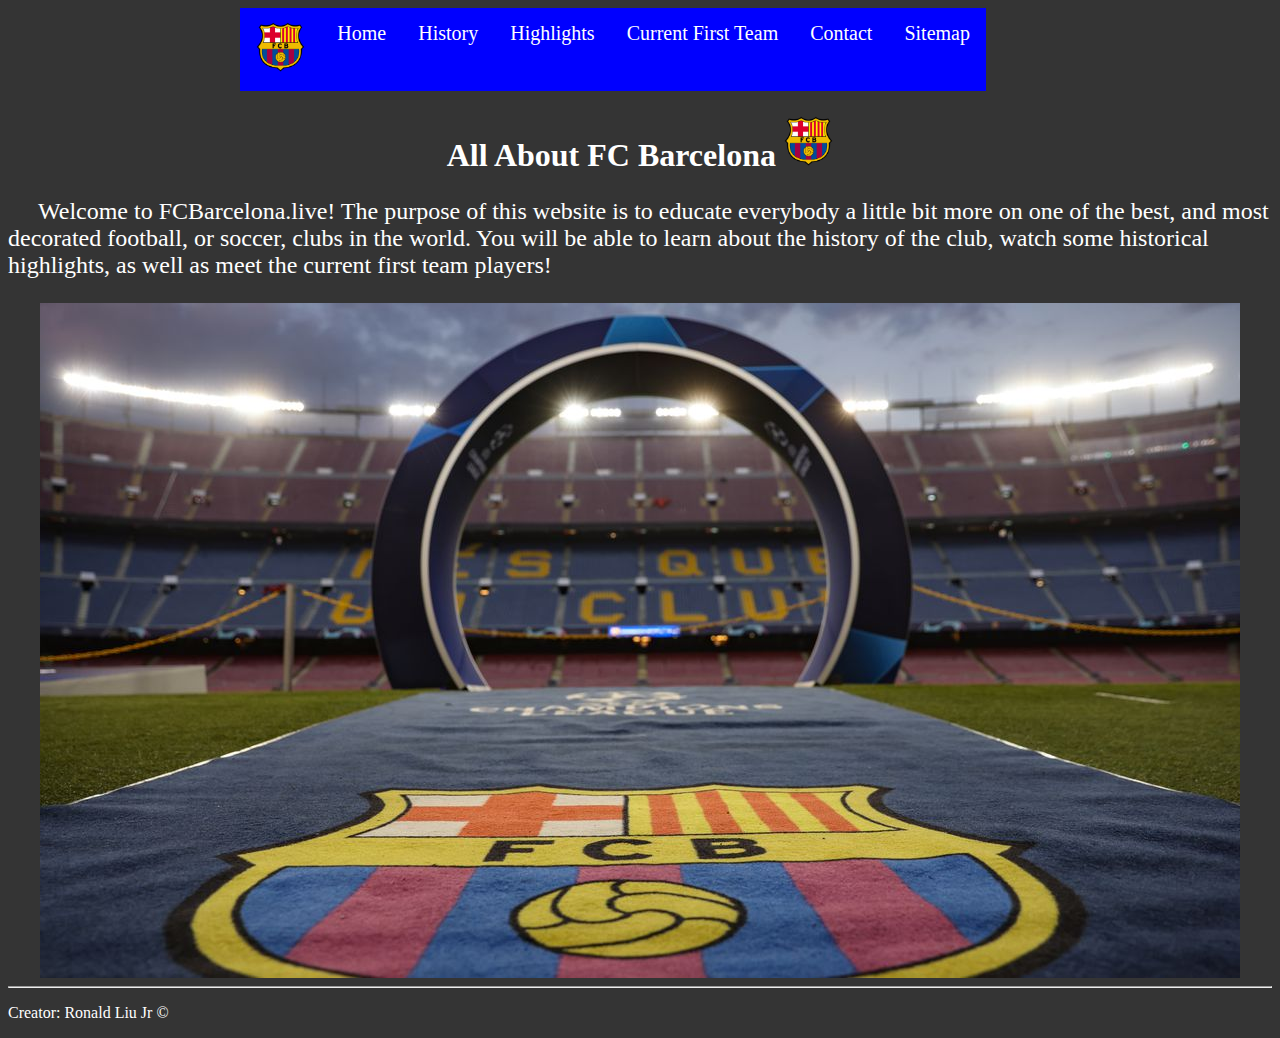
<file: index.html>
<!DOCTYPE html>
<html lang="en">
  <head>
    <meta charset="UTF-8" />
    <meta http-equiv="X-UA-Compatible" content="IE=edge" />
    <meta name="viewport" content="width=device-width, initial-scale=1.0" />
    <link rel="stylesheet" href="styles/nav.css" />
    <link rel="stylesheet" href="styles/index.css" />
    <link rel="icon" href="images/fcbcrest.png" type="image/x-icon" />
    <title>Home</title>
  </head>
  <!-- Google tag (gtag.js) -->
  <script
    async
    src="https://www.googletagmanager.com/gtag/js?id=G-43RGT30BJY"
  ></script>
  <script>
    window.dataLayer = window.dataLayer || [];
    function gtag() {
      dataLayer.push(arguments);
    }
    gtag("js", new Date());

    gtag("config", "G-43RGT30BJY");
  </script>
  <body>
    <div class="nav">
      <ul>
        <li>
          <a href="#"
            ><img
              src="images/fcbcrest.png"
              alt="fcbcrest"
              title="FCB Crest"
              id="crest"
          /></a>
        </li>
        <li><a href="index.html">Home</a></li>
        <li><a href="history.html">History</a></li>
        <li><a href="highlights.html">Highlights</a></li>
        <li><a href="first_team.html">Current First Team</a></li>
        <li><a href="contact.html">Contact</a></li>
        <li><a href="sitemap.html">Sitemap</a></li>
      </ul>
    </div>
    <h1>
      All About FC Barcelona
      <img
        src="images/fcbcrest.png"
        alt="FCB Crest"
        title="FC Barcelona Crest"
        id="crest"
      />
    </h1>
    <p>
      Welcome to FCBarcelona.live! The purpose of this website is to educate
      everybody a little bit more on one of the best, and most decorated
      football, or soccer, clubs in the world. You will be able to learn about
      the history of the club, watch some historical highlights, as well as meet
      the current first team players!
    </p>
    <img src="images/fcb.jpg" alt="FCB" title="FCB" id="fcb" />
    <hr />
    <footer>
      <p id="footer">Creator: Ronald Liu Jr &copy;</p>
    </footer>
  </body>
</html>
</file>
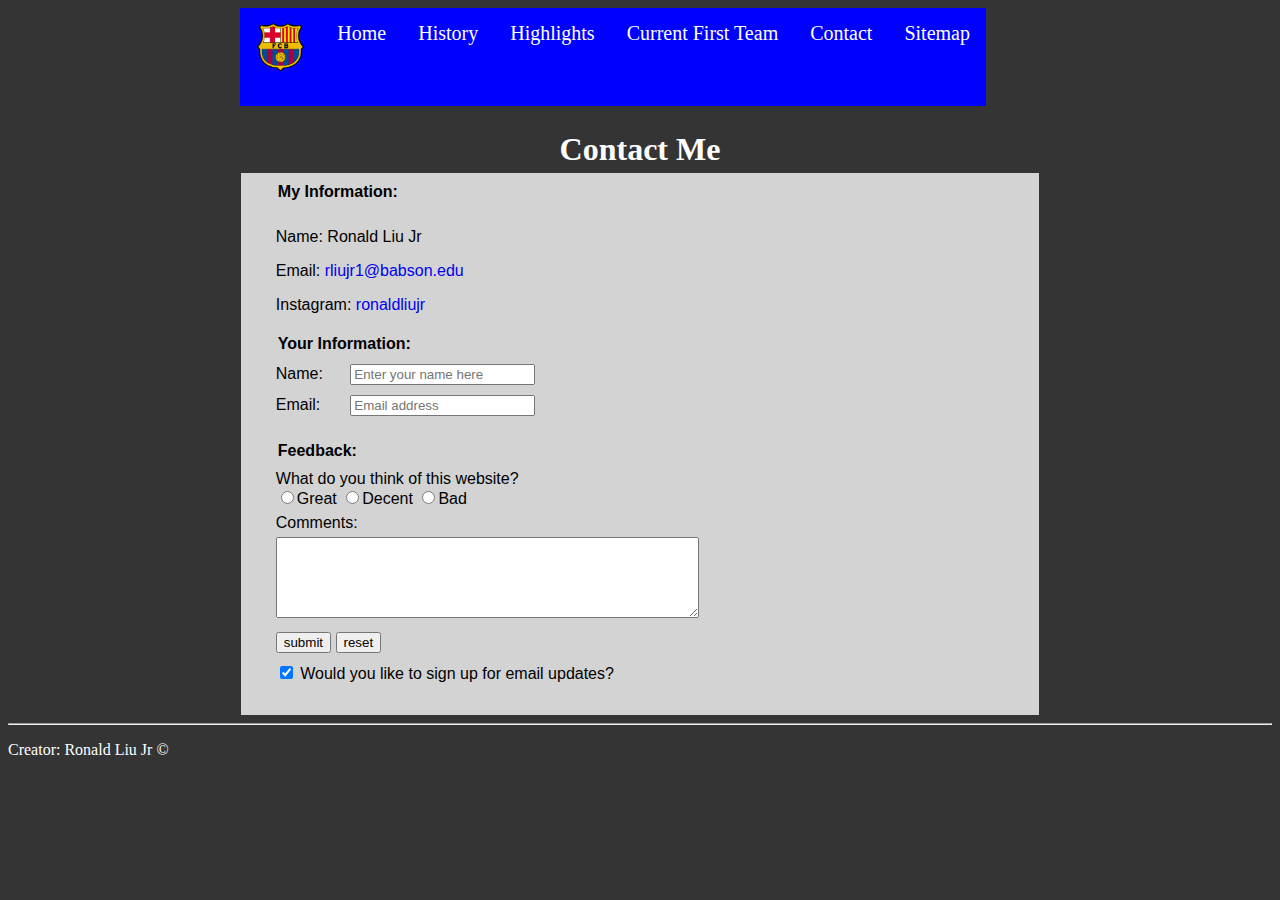
<file: contact.html>
<!DOCTYPE html>
<html lang="en">
  <head>
    <meta charset="UTF-8" />
    <meta http-equiv="X-UA-Compatible" content="IE=edge" />
    <meta name="viewport" content="width=device-width, initial-scale=1.0" />
    <link rel="stylesheet" href="styles/nav.css" />
    <link rel="stylesheet" href="styles/contact.css" />
    <link rel="icon" href="images/fcbcrest.png" type="image/x-icon" />
    <title>Contact</title>
  </head>
  <!-- Google tag (gtag.js) -->
  <script
    async
    src="https://www.googletagmanager.com/gtag/js?id=G-43RGT30BJY"
  ></script>
  <script>
    window.dataLayer = window.dataLayer || [];
    function gtag() {
      dataLayer.push(arguments);
    }
    gtag("js", new Date());

    gtag("config", "G-43RGT30BJY");
  </script>
  <body>
    <div class="nav">
      <ul>
        <li>
          <a href="#"
            ><img
              src="images/fcbcrest.png"
              alt="fcbcrest"
              title="FCB Crest"
              id="crest"
          /></a>
        </li>
        <li><a href="index.html">Home</a></li>
        <li><a href="history.html">History</a></li>
        <li><a href="highlights.html">Highlights</a></li>
        <li><a href="first_team.html">Current First Team</a></li>
        <li><a href="contact.html">Contact</a></li>
        <li><a href="sitemap.html">Sitemap</a></li>
      </ul>
    </div>
    <h1>Contact Me</h1>
    <form method="post" action="https://oim-apis.herokuapp.com/form2">
      <fieldset>
        <legend>My Information:</legend>
        <div>
          <p>Name: Ronald Liu Jr</p>
          <p>
            Email: <a href="mailto:rliujr1@babson.edu">rliujr1@babson.edu</a>
          </p>
          <p>
            Instagram:
            <a href="https://www.instagram.com/ronaldliujr/">ronaldliujr</a>
          </p>
        </div>
      </fieldset>
      <fieldset>
        <legend>Your Information:</legend>
        <div>
          <div>
            <label for="name">Name:</label>
            <input
              type="text"
              id="name"
              name="name"
              maxlength="100"
              placeholder="Enter your name here"
            />
          </div>
          <div>
            <label for="email">Email:</label>
            <input
              type="email"
              id="email"
              name="email"
              maxlength="100"
              placeholder="Email address"
            />
          </div>
        </div>
      </fieldset>
      <fieldset>
        <legend>Feedback:</legend>
        <div>
          What do you think of this website?
          <br />
          <label><input type="radio" name="review" value="great" />Great</label>
          <label
            ><input type="radio" name="review" value="awesome" />Decent</label
          >
          <label><input type="radio" name="review" value="good" />Bad</label>
        </div>
        <div>
          <label for="comments">Comments:</label>
        </div>
        <div>
          <textarea name="comments" id="comments" cols="50" rows="5"></textarea>
        </div>
        <div>
          <input type="submit" value="submit" />
          <input type="reset" value="reset" />
        </div>
        <div>
          <input
            type="checkbox"
            id="checkbox"
            name="checkbox"
            value="checkbox"
            checked
          />
          <label for="checkbox"
            >Would you like to sign up for email updates?</label
          >
        </div>
      </fieldset>
    </form>
    <hr />
    <footer>
      <p id="footer">Creator: Ronald Liu Jr &copy;</p>
    </footer>
  </body>
</html>
</file>
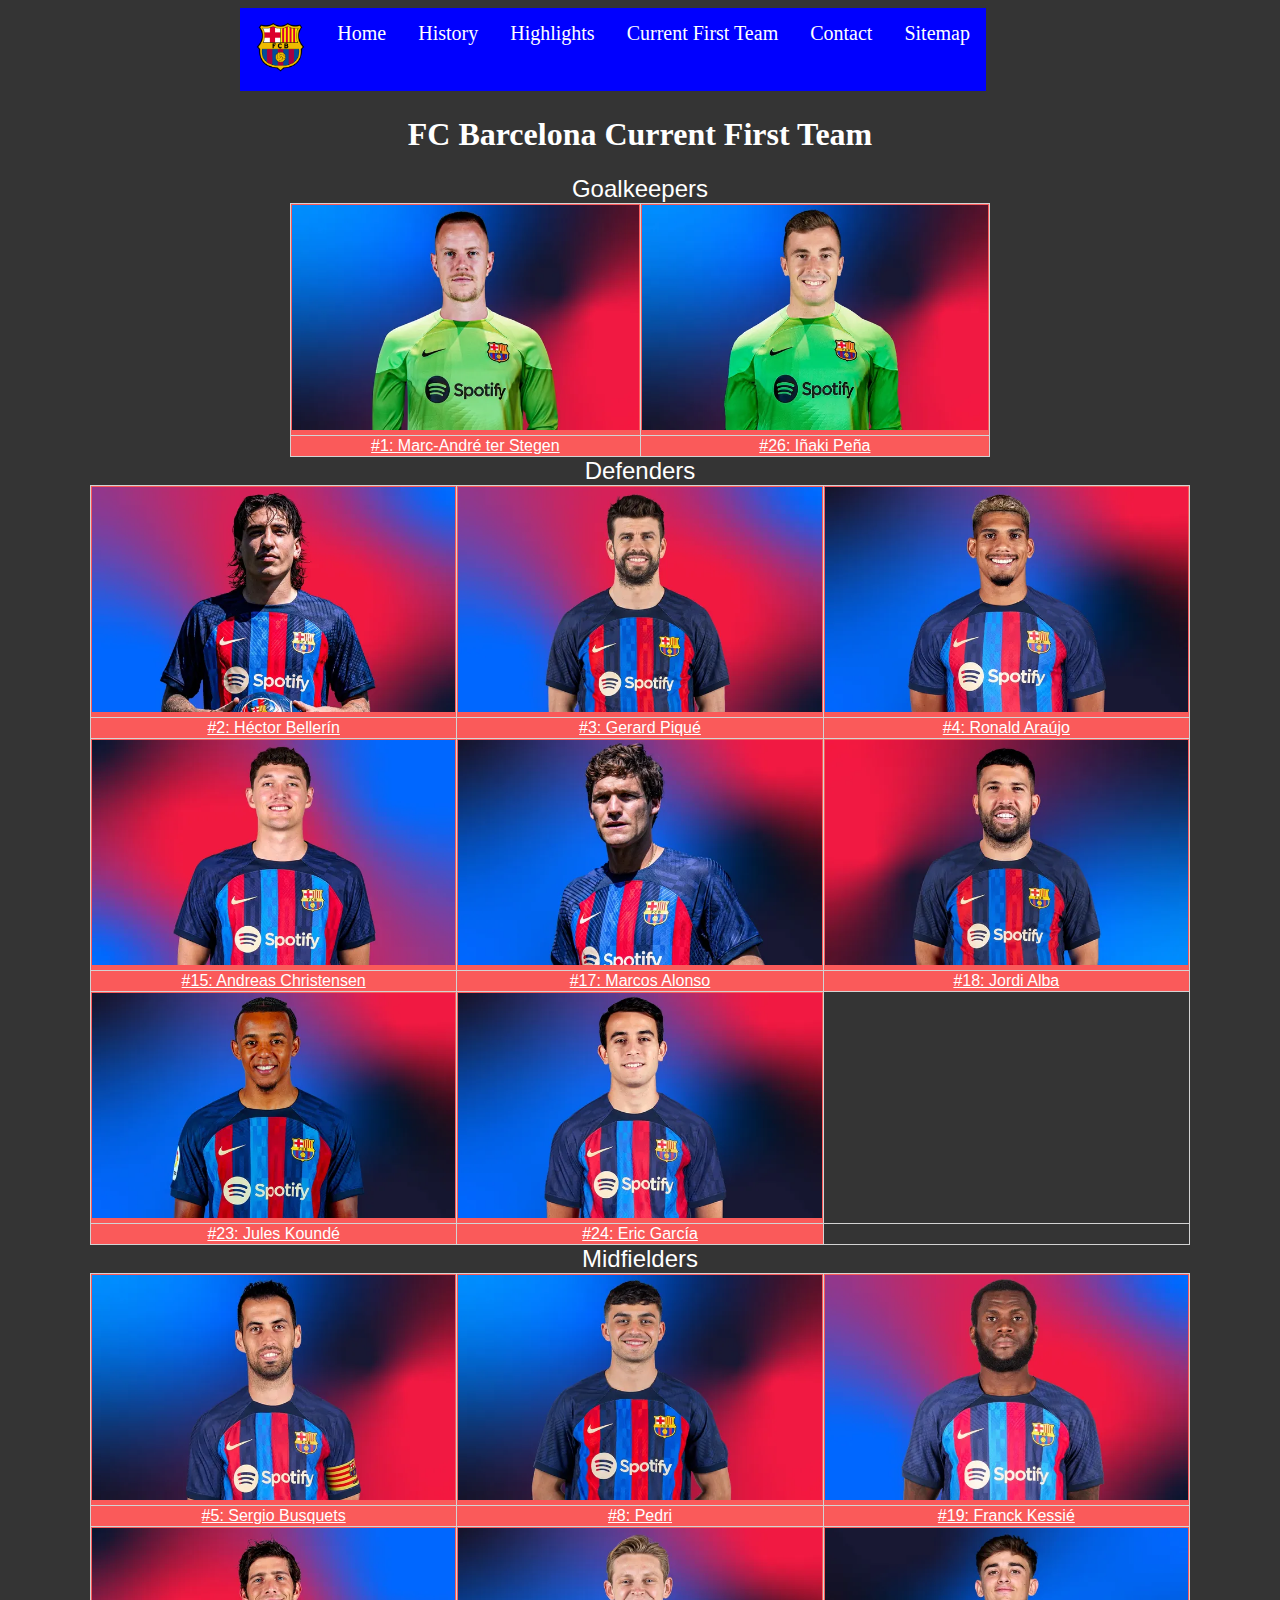
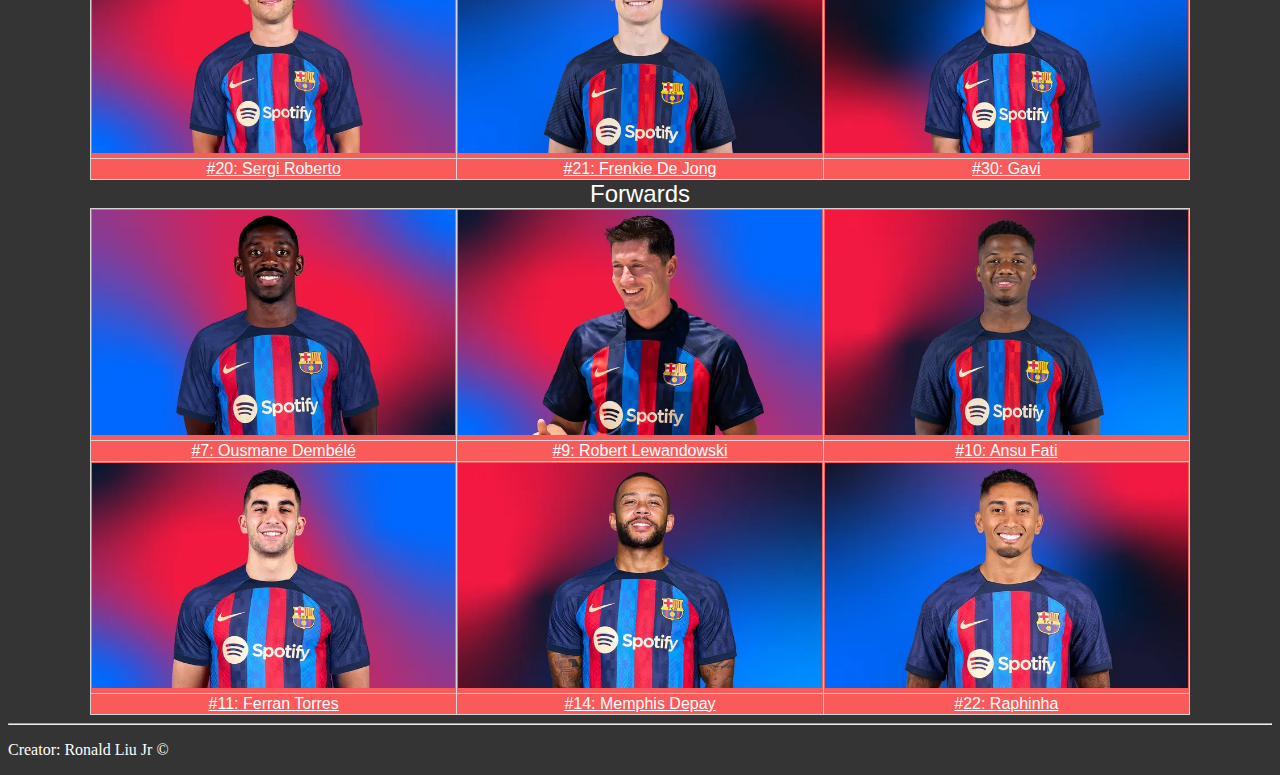
<file: first_team.html>
<!DOCTYPE html>
<html lang="en">
  <head>
    <meta charset="UTF-8" />
    <meta http-equiv="X-UA-Compatible" content="IE=edge" />
    <meta name="viewport" content="width=device-width, initial-scale=1.0" />
    <link rel="stylesheet" href="styles/nav.css" />
    <link rel="stylesheet" href="styles/team.css" />
    <link rel="icon" href="images/fcbcrest.png" type="image/x-icon" />
    <title>Team</title>
  </head>
  <!-- Google tag (gtag.js) -->
  <script
    async
    src="https://www.googletagmanager.com/gtag/js?id=G-43RGT30BJY"
  ></script>
  <script>
    window.dataLayer = window.dataLayer || [];
    function gtag() {
      dataLayer.push(arguments);
    }
    gtag("js", new Date());

    gtag("config", "G-43RGT30BJY");
  </script>
  <body>
    <div class="nav">
      <ul>
        <li>
          <a href="#"
            ><img
              src="images/fcbcrest.png"
              alt="fcbcrest"
              title="FCB Crest"
              id="crest"
          /></a>
        </li>
        <li><a href="index.html">Home</a></li>
        <li><a href="history.html">History</a></li>
        <li><a href="highlights.html">Highlights</a></li>
        <li><a href="first_team.html">Current First Team</a></li>
        <li><a href="contact.html">Contact</a></li>
        <li><a href="sitemap.html">Sitemap</a></li>
      </ul>
    </div>
    <h1>FC Barcelona Current First Team</h1>
    <div id="team">
      <div>
        <table id="goalkeepers">
          <caption>
            Goalkeepers
          </caption>
          <tr>
            <td>
              <img
                src="images/stegen.png"
                alt="Ter Stegen"
                title="Ter Stegen"
              />
            </td>
            <td>
              <img src="images/pena.png" alt="Pena" title="Pena" />
            </td>
          </tr>
          <tr>
            <td>
              <a
                href="https://www.fcbarcelona.com/en/football/first-team/players/11072/marc-andre-ter-stegen"
              >
                #1: Marc-André ter Stegen</a
              >
            </td>
            <td>
              <a
                href="https://www.fcbarcelona.com/en/football/first-team/players/53621/ignacio-pena-sotorres"
                >#26: Iñaki Peña</a
              >
            </td>
          </tr>
        </table>
      </div>
      <div>
        <table id="defenders">
          <caption>
            Defenders
          </caption>
          <tr>
            <td>
              <img src="images/bellerin.png" alt="Bellerin" title="Bellerin" />
            </td>
            <td><img src="images/pique.png" alt="Pique" title="Pique" /></td>
            <td><img src="images/araujo.png" alt="Araujo" title="Araujo" /></td>
          </tr>
          <tr>
            <td>
              <a
                href="https://www.fcbarcelona.com/en/football/first-team/players/4474/hector-bellerin"
                >#2: Héctor Bellerín</a
              >
            </td>
            <td>
              <a
                href="https://www.fcbarcelona.com/en/football/first-team/players/2737/gerard-pique"
                >#3: Gerard Piqué</a
              >
            </td>
            <td>
              <a
                href="https://www.fcbarcelona.com/en/football/first-team/players/66133/ronald-araujo"
                >#4: Ronald Araújo</a
              >
            </td>
          </tr>
          <tr>
            <td>
              <img
                src="images/christensen.png"
                alt="Christensen"
                title="Christensen"
              />
            </td>
            <td><img src="images/alonso.png" alt="Alonso" title="Alonso" /></td>
            <td><img src="images/alba.png" alt="Alba" title="Alba" /></td>
          </tr>
          <tr>
            <td>
              <a
                href="https://www.fcbarcelona.com/en/football/first-team/players/4495/andreas-christensen"
              >
                #15: Andreas Christensen</a
              >
            </td>
            <td>
              <a
                href="https://www.fcbarcelona.com/en/football/first-team/players/4093/marcos-alonso"
                >#17: Marcos Alonso</a
              >
            </td>
            <td>
              <a
                href="https://www.fcbarcelona.com/en/football/first-team/players/4958/jordi-alba"
                >#18: Jordi Alba</a
              >
            </td>
          </tr>
          <tr>
            <td><img src="images/kounde.png" alt="Kounde" title="Kounde" /></td>
            <td><img src="images/garcia.png" alt="Garcia" title="Garcia" /></td>
            <td class="empty"></td>
          </tr>
          <tr>
            <td>
              <a
                href="https://www.fcbarcelona.com/en/football/first-team/players/15552/jules-kounde"
                >#23: Jules Koundé</a
              >
            </td>
            <td>
              <a
                href="https://www.fcbarcelona.com/en/football/first-team/players/24635/eric-garcia"
                >#24: Eric García</a
              >
            </td>
            <td class="empty"></td>
          </tr>
        </table>
      </div>
      <div>
        <table id="midfielders">
          <caption>
            Midfielders
          </caption>
          <tr>
            <td>
              <img src="images/busquets.png" alt="Busquets" title="Busquets" />
            </td>
            <td><img src="images/pedri.png" alt="Pedri" title="Pedri" /></td>
            <td><img src="images/kessie.png" alt="Kessie" title="Kessie" /></td>
          </tr>
          <tr>
            <td>
              <a
                href="https://www.fcbarcelona.com/en/football/first-team/players/4963/sergio-busquets"
                >#5: Sergio Busquets</a
              >
            </td>
            <td>
              <a
                href="https://www.fcbarcelona.com/en/football/first-team/players/70486/pedro-gonzalez"
                >#8: Pedri</a
              >
            </td>
            <td>
              <a
                href="https://www.fcbarcelona.com/en/football/first-team/players/22865/franck-kessie"
                >#19: Franck Kessié</a
              >
            </td>
          </tr>
          <tr>
            <td>
              <img src="images/roberto.png" alt="Roberto" title="Roberto" />
            </td>
            <td>
              <img src="images/frenkie.png" alt="Frenkie" title="Frenkie" />
            </td>
            <td><img src="images/gavi.png" alt="Gavi" title="Gavi" /></td>
          </tr>
          <tr>
            <td>
              <a
                href="https://www.fcbarcelona.com/en/football/first-team/players/4969/sergi-roberto"
                >#20: Sergi Roberto</a
              >
            </td>
            <td>
              <a
                href="https://www.fcbarcelona.com/en/football/first-team/players/16291/frenkie-de-jong"
                >#21: Frenkie De Jong</a
              >
            </td>
            <td>
              <a
                href="https://www.fcbarcelona.com/en/football/first-team/players/116719/pablo-martin-paez-gavira"
                >#30: Gavi</a
              >
            </td>
          </tr>
        </table>
      </div>
      <div>
        <table id="forwards">
          <caption>
            Forwards
          </caption>
          <tr>
            <td>
              <img src="images/dembele.png" alt="Dembele" title="Dembele" />
            </td>
            <td>
              <img
                src="images/lewa.png"
                alt="Lewandowski"
                title="Lewandowski"
              />
            </td>
            <td><img src="images/fati.png" alt="Fati" title="Fati" /></td>
          </tr>
          <tr>
            <td>
              <a
                href="https://www.fcbarcelona.com/en/football/first-team/players/19780/ousmane-dembele"
                >#7: Ousmane Dembélé</a
              >
            </td>
            <td>
              <a
                href="https://www.fcbarcelona.com/en/football/first-team/players/5109/robert-lewandowski"
                >#9: Robert Lewandowski</a
              >
            </td>
            <td>
              <a
                href="https://www.fcbarcelona.com/en/football/first-team/players/66735/anssumane-fati-vieira"
                >#10: Ansu Fati</a
              >
            </td>
          </tr>
          <tr>
            <td><img src="images/torres.png" alt="Torres" title="Torres" /></td>
            <td><img src="images/depay.png" alt="Depay" title="Depay" /></td>
            <td>
              <img src="images/raphinha.png" alt="Raphinha" title="Raphinha" />
            </td>
          </tr>
          <tr>
            <td>
              <a
                href="https://www.fcbarcelona.com/en/football/first-team/players/43098/ferran-torres"
                >#11: Ferran Torres</a
              >
            </td>
            <td>
              <a
                href="https://www.fcbarcelona.com/en/football/first-team/players/7120/memphis-depay"
                >#14: Memphis Depay</a
              >
            </td>
            <td>
              <a
                href="https://www.fcbarcelona.com/en/football/first-team/players/24156/raphael-dias-belloli"
                >#22: Raphinha</a
              >
            </td>
          </tr>
        </table>
      </div>
    </div>
    <hr />
    <footer>
      <p id="footer">Creator: Ronald Liu Jr &copy;</p>
    </footer>
  </body>
</html>
</file>
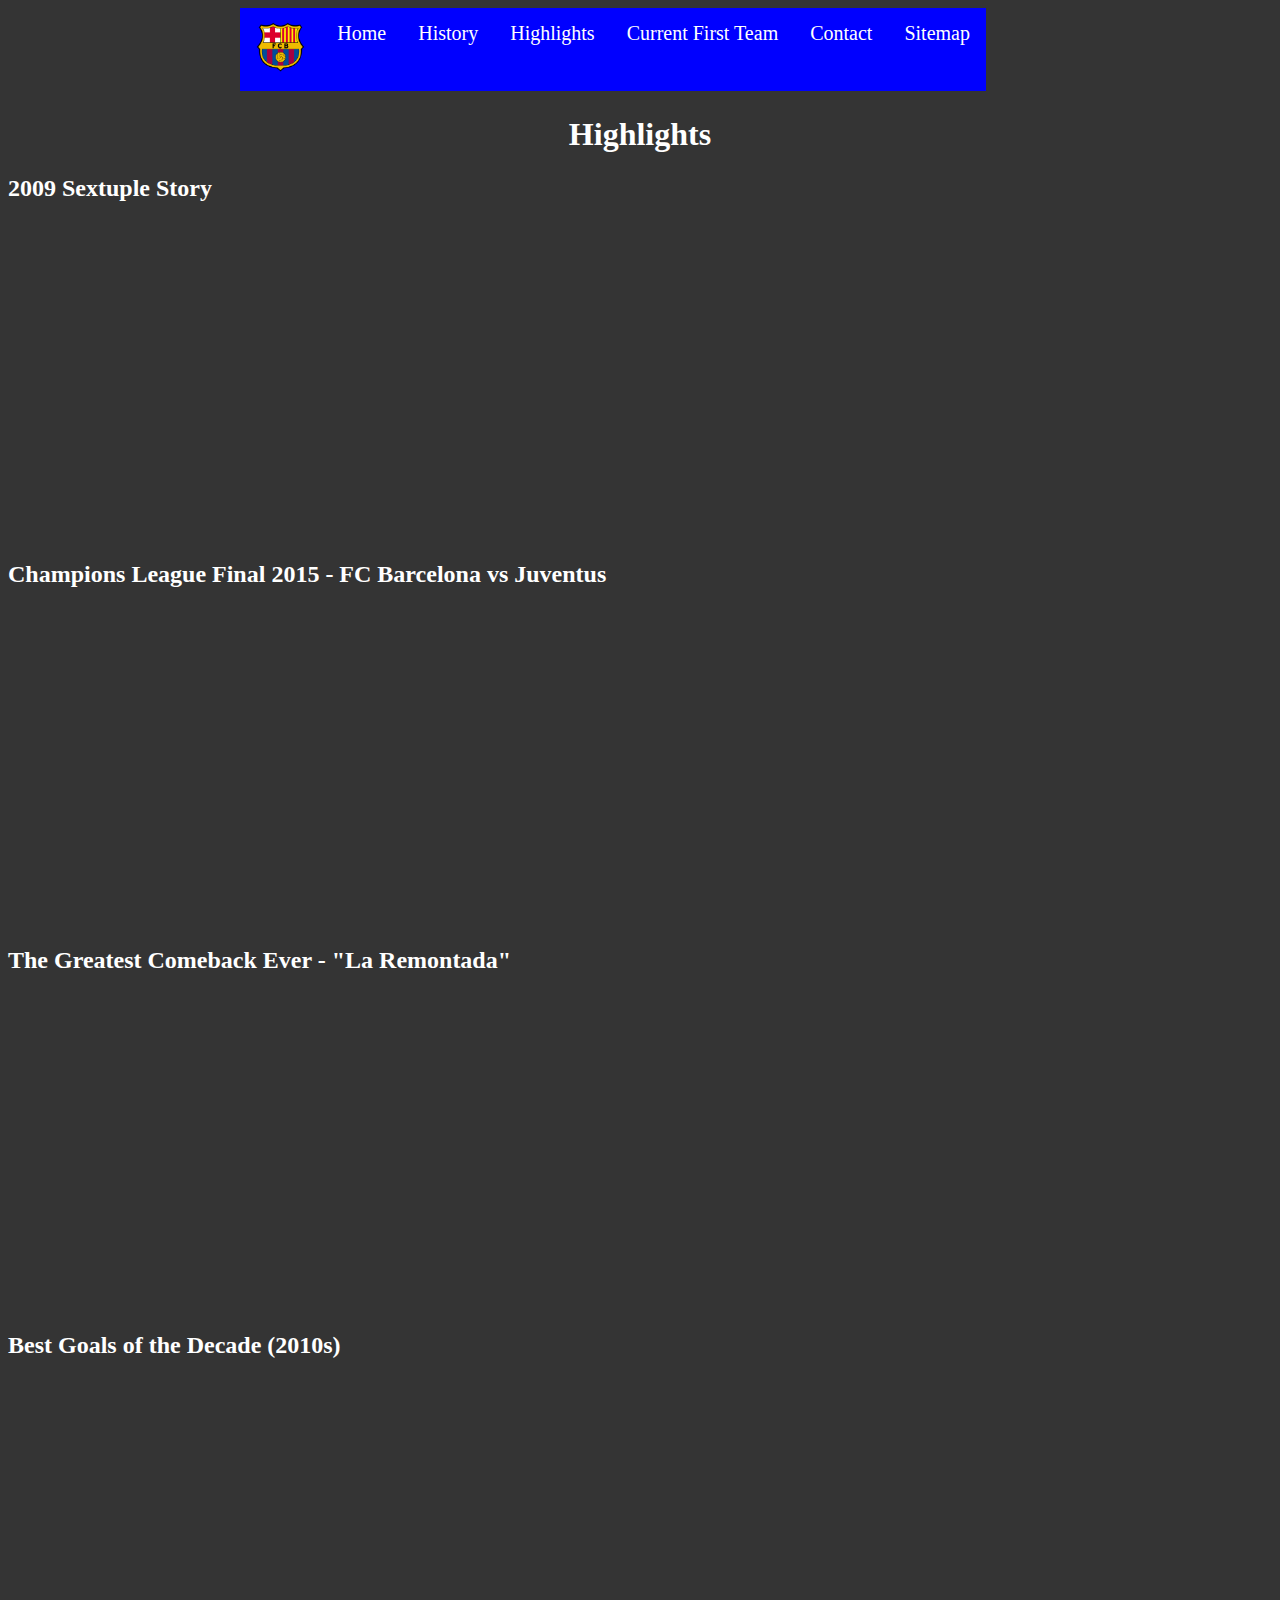
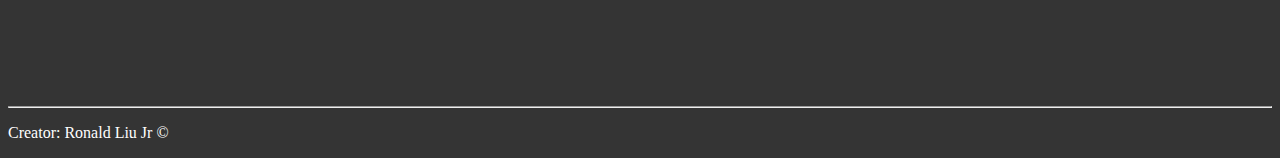
<file: highlights.html>
<!DOCTYPE html>
<html lang="en">
  <head>
    <meta charset="UTF-8" />
    <meta http-equiv="X-UA-Compatible" content="IE=edge" />
    <meta name="viewport" content="width=device-width, initial-scale=1.0" />
    <link rel="stylesheet" href="styles/nav.css" />
    <link rel="stylesheet" href="styles/highlights.css" />
    <link rel="icon" href="images/fcbcrest.png" type="image/x-icon" />
    <title>Highlights</title>
  </head>
  <!-- Google tag (gtag.js) -->
  <script
    async
    src="https://www.googletagmanager.com/gtag/js?id=G-43RGT30BJY"
  ></script>
  <script>
    window.dataLayer = window.dataLayer || [];
    function gtag() {
      dataLayer.push(arguments);
    }
    gtag("js", new Date());

    gtag("config", "G-43RGT30BJY");
  </script>
  <body>
    <div class="nav">
      <ul>
        <li>
          <a href="#"
            ><img src="images/fcbcrest.png" alt="fcbcrest" id="crest"
          /></a>
        </li>
        <li><a href="index.html">Home</a></li>
        <li><a href="history.html">History</a></li>
        <li><a href="highlights.html">Highlights</a></li>
        <li><a href="first_team.html">Current First Team</a></li>
        <li><a href="contact.html">Contact</a></li>
        <li><a href="sitemap.html">Sitemap</a></li>
      </ul>
    </div>
    <h1>Highlights</h1>
    <h2>2009 Sextuple Story</h2>
    <iframe
      width="560"
      height="315"
      src="https://www.youtube.com/embed/LdmVkqxqvrk"
      title="YouTube video player"
      frameborder="0"
      allow="accelerometer; autoplay; clipboard-write; encrypted-media; gyroscope; picture-in-picture"
      allowfullscreen
    ></iframe>
    <h2>Champions League Final 2015 - FC Barcelona vs Juventus</h2>
    <iframe
      width="560"
      height="315"
      src="https://www.youtube.com/embed/1mVu7AzvCDo"
      title="YouTube video player"
      frameborder="0"
      allow="accelerometer; autoplay; clipboard-write; encrypted-media; gyroscope; picture-in-picture"
      allowfullscreen
    ></iframe>
    <h2>The Greatest Comeback Ever - "La Remontada"</h2>
    <iframe
      width="560"
      height="315"
      src="https://www.youtube.com/embed/h4m68r8kWAc"
      title="YouTube video player"
      frameborder="0"
      allow="accelerometer; autoplay; clipboard-write; encrypted-media; gyroscope; picture-in-picture"
      allowfullscreen
    ></iframe>
    <iframe
      width="560"
      height="315"
      src="https://www.youtube.com/embed/SoOHFUh5Dus"
      title="YouTube video player"
      frameborder="0"
      allow="accelerometer; autoplay; clipboard-write; encrypted-media; gyroscope; picture-in-picture"
      allowfullscreen
    ></iframe>
    <h2>Best Goals of the Decade (2010s)</h2>
    <iframe
      width="560"
      height="315"
      src="https://www.youtube.com/embed/n0aGGicVz1Q"
      title="YouTube video player"
      frameborder="0"
      allow="accelerometer; autoplay; clipboard-write; encrypted-media; gyroscope; picture-in-picture"
      allowfullscreen
    ></iframe>
    <hr />
    <footer>
      <p id="footer">Creator: Ronald Liu Jr &copy;</p>
    </footer>
  </body>
</html>
</file>
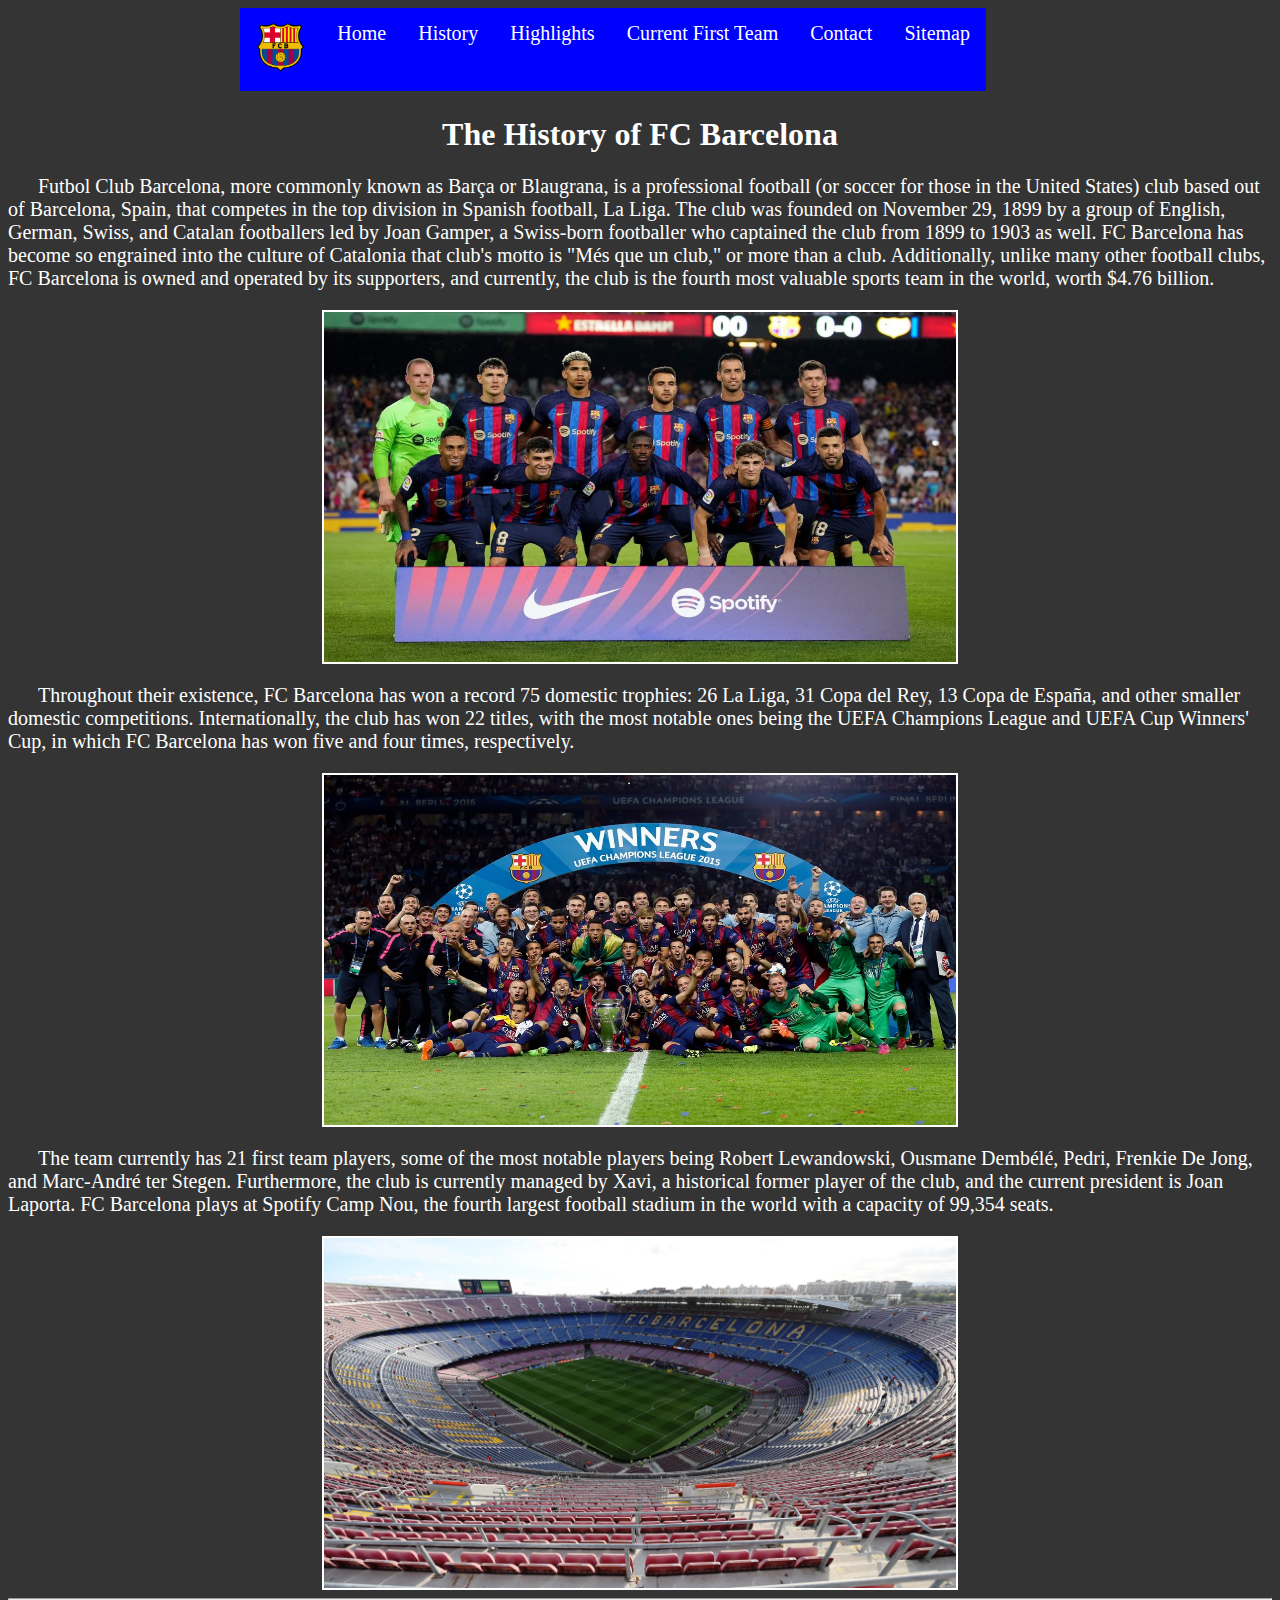
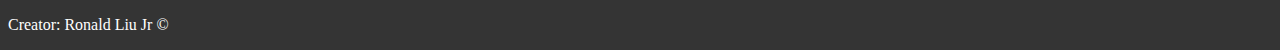
<file: history.html>
<!DOCTYPE html>
<html lang="en">
  <head>
    <meta charset="UTF-8" />
    <meta http-equiv="X-UA-Compatible" content="IE=edge" />
    <meta name="viewport" content="width=device-width, initial-scale=1.0" />
    <link rel="stylesheet" href="styles/nav.css" />
    <link rel="stylesheet" href="styles/history.css" />
    <link rel="icon" href="images/fcbcrest.png" type="image/x-icon" />
    <title>History</title>
  </head>
  <!-- Google tag (gtag.js) -->
  <script
    async
    src="https://www.googletagmanager.com/gtag/js?id=G-43RGT30BJY"
  ></script>
  <script>
    window.dataLayer = window.dataLayer || [];
    function gtag() {
      dataLayer.push(arguments);
    }
    gtag("js", new Date());

    gtag("config", "G-43RGT30BJY");
  </script>
  <body>
    <div class="nav">
      <ul>
        <li>
          <a href="#"
            ><img
              src="images/fcbcrest.png"
              alt="fcbcrest"
              title="FCB Crest"
              id="crest"
          /></a>
        </li>
        <li><a href="index.html">Home</a></li>
        <li><a href="history.html">History</a></li>
        <li><a href="highlights.html">Highlights</a></li>
        <li><a href="first_team.html">Current First Team</a></li>
        <li><a href="contact.html">Contact</a></li>
        <li><a href="sitemap.html">Sitemap</a></li>
      </ul>
    </div>
    <h1>The History of FC Barcelona</h1>
    <p>
      Futbol Club Barcelona, more commonly known as Barça or Blaugrana, is a
      professional football (or soccer for those in the United States) club
      based out of Barcelona, Spain, that competes in the top division in
      Spanish football, La Liga. The club was founded on November 29, 1899 by a
      group of English, German, Swiss, and Catalan footballers led by Joan
      Gamper, a Swiss-born footballer who captained the club from 1899 to 1903
      as well. FC Barcelona has become so engrained into the culture of
      Catalonia that club's motto is "Més que un club," or more than a club.
      Additionally, unlike many other football clubs, FC Barcelona is owned and
      operated by its supporters, and currently, the club is the fourth most
      valuable sports team in the world, worth $4.76 billion.
    </p>
    <img src="images/team.jpg" alt="Current Team" title="Team" class="team" />
    <p>
      Throughout their existence, FC Barcelona has won a record 75 domestic
      trophies: 26 La Liga, 31 Copa del Rey, 13 Copa de España, and other
      smaller domestic competitions. Internationally, the club has won 22
      titles, with the most notable ones being the UEFA Champions League and
      UEFA Cup Winners' Cup, in which FC Barcelona has won five and four times,
      respectively.
    </p>
    <img
      src="images/champions.webp"
      alt="Champions"
      title="Champions"
      class="team"
    />
    <p>
      The team currently has 21 first team players, some of the most notable
      players being Robert Lewandowski, Ousmane Dembélé, Pedri, Frenkie De Jong,
      and Marc-André ter Stegen. Furthermore, the club is currently managed by
      Xavi, a historical former player of the club, and the current president is
      Joan Laporta. FC Barcelona plays at Spotify Camp Nou, the fourth largest
      football stadium in the world with a capacity of 99,354 seats.
    </p>
    <img
      src="images/campnou.jpg"
      alt="Camp Nou"
      title="Camp Nou"
      class="team"
    />
    <hr />
    <footer>
      <p id="footer">Creator: Ronald Liu Jr &copy;</p>
    </footer>
  </body>
</html>
</file>
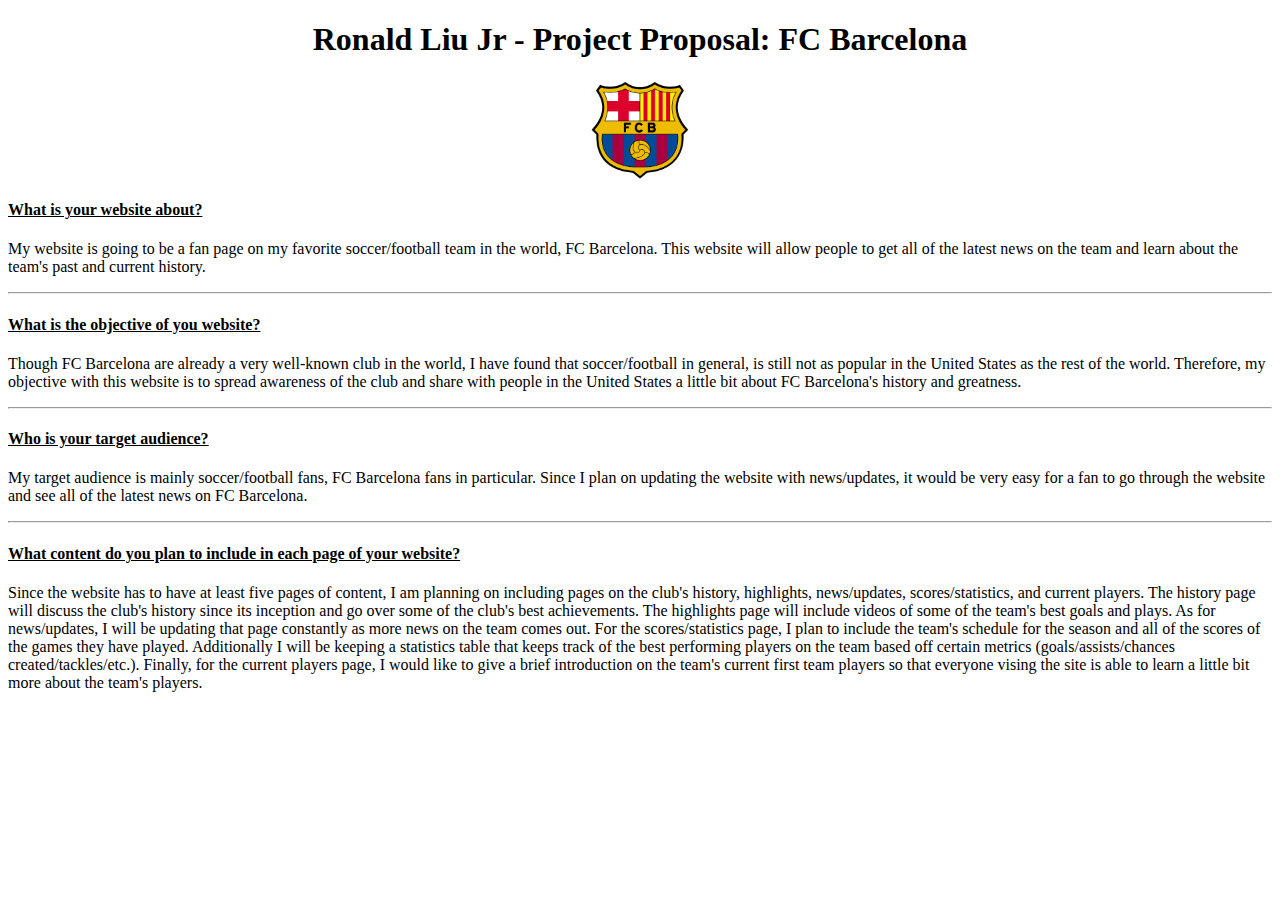
<file: proposal.html>
<!DOCTYPE html>
<html lang="en">
  <head>
    <meta charset="UTF-8" />
    <meta http-equiv="X-UA-Compatible" content="IE=edge" />
    <meta name="viewport" content="width=device-width, initial-scale=1.0" />
    <title>Project Proposal</title>
  </head>
  <style>
    h1 {
      text-align: center;
    }
    h4 {
      text-decoration: underline;
    }
    img {
      display: block;
      margin-left: auto;
      margin-right: auto;
    }
  </style>
  <body>
    <h1>Ronald Liu Jr - Project Proposal: FC Barcelona</h1>
    <img src="images/fcbcrest.png" alt="FCB Crest" height="100" width="100" />
    <h4>What is your website about?</h4>
    <p>
      My website is going to be a fan page on my favorite soccer/football team
      in the world, FC Barcelona. This website will allow people to get all of
      the latest news on the team and learn about the team's past and current
      history.
    </p>
    <hr />
    <h4>What is the objective of you website?</h4>
    <p>
      Though FC Barcelona are already a very well-known club in the world, I
      have found that soccer/football in general, is still not as popular in the
      United States as the rest of the world. Therefore, my objective with this
      website is to spread awareness of the club and share with people in the
      United States a little bit about FC Barcelona's history and greatness.
    </p>
    <hr />
    <h4>Who is your target audience?</h4>
    <p>
      My target audience is mainly soccer/football fans, FC Barcelona fans in
      particular. Since I plan on updating the website with news/updates, it
      would be very easy for a fan to go through the website and see all of the
      latest news on FC Barcelona.
    </p>
    <hr />
    <h4>What content do you plan to include in each page of your website?</h4>
    <p>
      Since the website has to have at least five pages of content, I am
      planning on including pages on the club's history, highlights,
      news/updates, scores/statistics, and current players. The history page
      will discuss the club's history since its inception and go over some of
      the club's best achievements. The highlights page will include videos of
      some of the team's best goals and plays. As for news/updates, I will be
      updating that page constantly as more news on the team comes out. For the
      scores/statistics page, I plan to include the team's schedule for the
      season and all of the scores of the games they have played. Additionally I
      will be keeping a statistics table that keeps track of the best performing
      players on the team based off certain metrics (goals/assists/chances
      created/tackles/etc.). Finally, for the current players page, I would like
      to give a brief introduction on the team's current first team players so
      that everyone vising the site is able to learn a little bit more about the
      team's players.
    </p>
  </body>
</html>
</file>
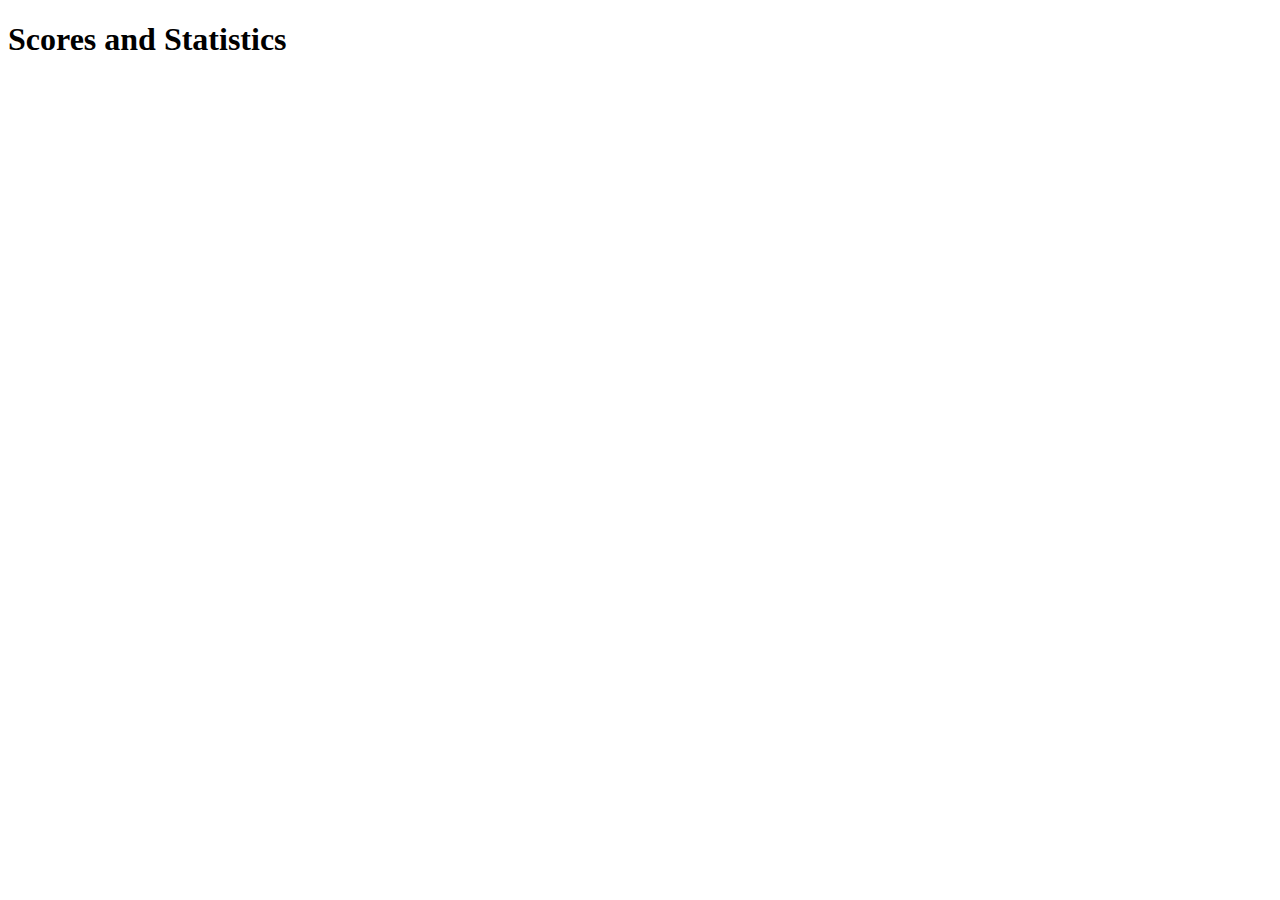
<file: scores_stats.html>
<!DOCTYPE html>
<html lang="en">
  <head>
    <meta charset="UTF-8" />
    <meta http-equiv="X-UA-Compatible" content="IE=edge" />
    <meta name="viewport" content="width=device-width, initial-scale=1.0" />
    <title>FC Barcelona Scores & Statistics</title>
  </head>
  <body>
    <h1>Scores and Statistics</h1>
  </body>
</html>
</file>
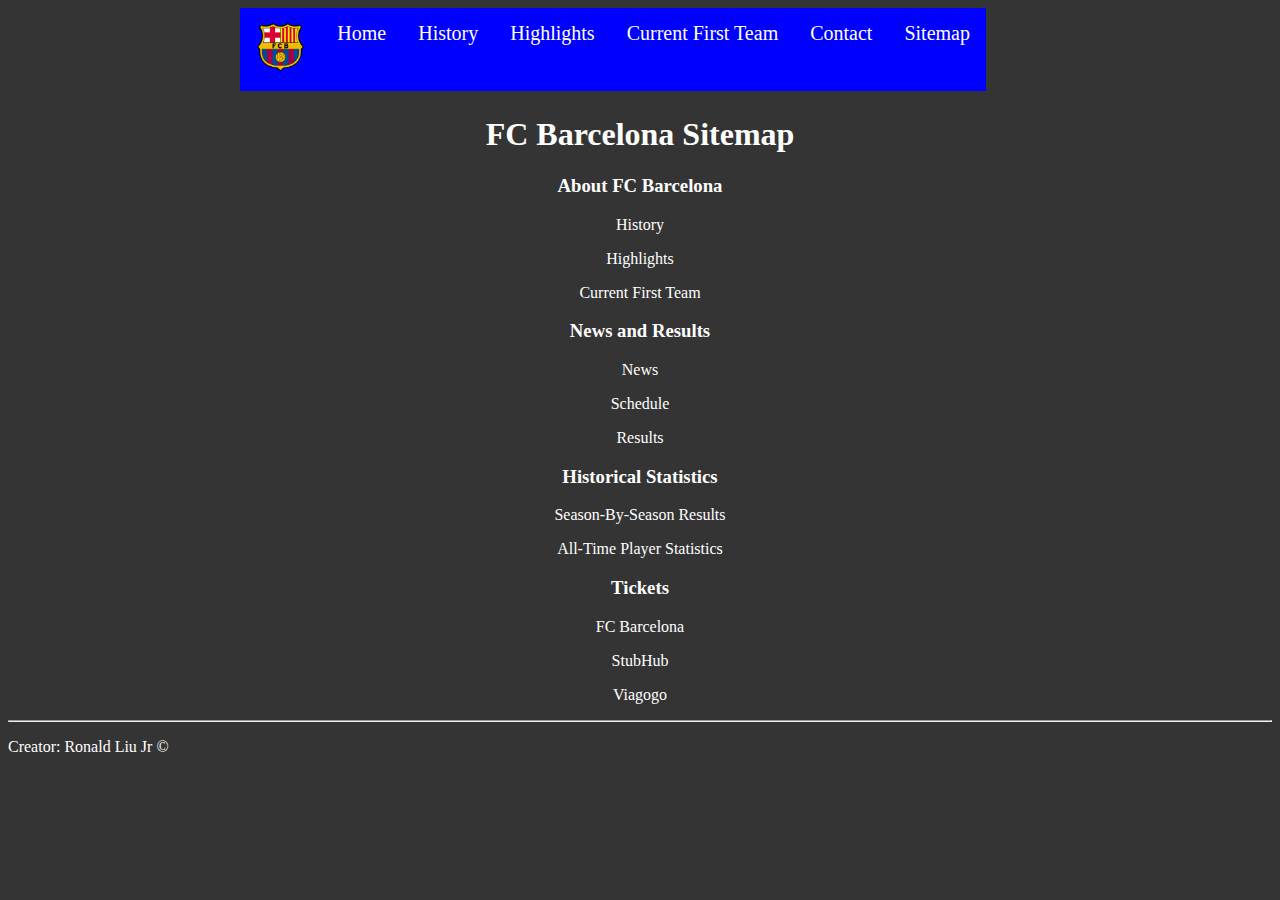
<file: sitemap.html>
<!DOCTYPE html>
<html lang="en">
  <head>
    <meta charset="UTF-8" />
    <meta http-equiv="X-UA-Compatible" content="IE=edge" />
    <meta name="viewport" content="width=device-width, initial-scale=1.0" />
    <link rel="stylesheet" href="styles/nav.css" />
    <link rel="stylesheet" href="styles/sitemap.css" />
    <link rel="icon" href="images/fcbcrest.png" type="image/x-icon" />
    <title>FC Barcelona Sitemap</title>
  </head>
  <!-- Google tag (gtag.js) -->
  <script
    async
    src="https://www.googletagmanager.com/gtag/js?id=G-43RGT30BJY"
  ></script>
  <script>
    window.dataLayer = window.dataLayer || [];
    function gtag() {
      dataLayer.push(arguments);
    }
    gtag("js", new Date());

    gtag("config", "G-43RGT30BJY");
  </script>
  <body>
    <div class="nav">
      <ul>
        <li>
          <a href="#"
            ><img
              src="images/fcbcrest.png"
              alt="fcbcrest"
              title="FCB Crest"
              id="crest"
          /></a>
        </li>
        <li><a href="index.html">Home</a></li>
        <li><a href="history.html">History</a></li>
        <li><a href="highlights.html">Highlights</a></li>
        <li><a href="first_team.html">Current First Team</a></li>
        <li><a href="contact.html">Contact</a></li>
        <li><a href="sitemap.html">Sitemap</a></li>
      </ul>
    </div>
    <div class="map">
      <h1>FC Barcelona Sitemap</h1>
      <h3>About FC Barcelona</h3>
      <p><a href="history.html">History</a></p>
      <p><a href="highlights.html">Highlights</a></p>
      <p><a href="first_team.html">Current First Team</a></p>
      <h3>News and Results</h3>
      <p><a href="https://www.espn.com/soccer/team/_/id/83">News</a></p>
      <p>
        <a
          href="https://www.espn.com/soccer/team/fixtures/_/id/83/esp.barcelona"
          >Schedule</a
        >
      </p>
      <p>
        <a href="https://www.espn.com/soccer/team/results/_/id/83/esp.barcelona"
          >Results</a
        >
      </p>
      <h3>Historical Statistics</h3>
      <p>
        <a
          href="https://www.transfermarkt.us/fc-barcelona/platzierungen/verein/131"
          >Season-By-Season Results</a
        >
      </p>
      <p>
        <a
          href="https://www.transfermarkt.us/fc-barcelona/rekordspieler/verein/131"
          >All-Time Player Statistics</a
        >
      </p>
      <h3>Tickets</h3>
      <p>
        <a
          href="https://www.fcbarcelona.com/en/tickets/football?ext=SEM_3029&utm_source=Google&utm_medium=Ads&utm_campaign=AWON_FUTREG_PRO_TKT_FUT_TXT_US_EN&utm_term=AWON_FUTREG&utm_content=&gclid=CjwKCAjw2OiaBhBSEiwAh2ZSP7XMdnenLlhAhabYgxqbP8fdrZeWHycJycuuPg3zUhUlvsi-CxvyjxoC7bYQAvD_BwE&gclsrc=aw.ds"
          >FC Barcelona</a
        >
      </p>
      <p>
        <a
          href="https://www.stubhub.ie/fc-barcelona-tickets/performer/120817/?valueMessaging=true&gclid=CjwKCAjw2OiaBhBSEiwAh2ZSPzMcN914tHPXX7oZDme6mLOLj_T_00ge3uhaGl9TMCum-MM7UOUqiBoCQNwQAvD_BwE"
          >StubHub</a
        >
      </p>
      <p>
        <a
          href="https://www.viagogo.com/Sports-Tickets/Soccer/La-Liga/FC-Barcelona-Tickets"
          >Viagogo</a
        >
      </p>
    </div>
    <hr />
    <footer>
      <p id="footer">Creator: Ronald Liu Jr &copy;</p>
    </footer>
  </body>
</html>
</file>
<file: styles/nav.css>
#crest {
  height: 50px;
}
.nav {
  overflow: hidden;
  width: 800px;
  margin: auto;
}
ul {
  margin: 0;
  padding: 0;
  overflow: hidden;
  background-color: blue;
  display: inline-block;
  list-style-type: none;
}
li {
  float: left;
  font-size: 20px;
  display: inline;
}
li a {
  float: left;
  color: white;
  text-align: center;
  padding: 14px 16px;
  text-decoration: none;
  font-size: 20px;
}
li a:hover {
  background-color: maroon;
}
a:link {
  text-decoration: none;
}
a:visited {
  text-decoration: none;
}
a:hover {
  text-decoration: underline;
}
a:active {
  text-decoration: underline;
}
</file>
<file: styles/index.css>
body {
    background-color: rgb(52, 52, 52);
  }
  h1 {
    text-align: center;
  }
  p {
    font-size: 24px;
    text-indent: 30px;
  }
  #footer {
    font-size: 16px;
    text-indent: 0;
  }
  * {
    color: white;
  }
  #fcb{
    display: block;
    margin-left: auto;
    margin-right: auto;
  }
</file>
<file: styles/contact.css>
body {
    background-color: rgb(52, 52, 52);
  }
  form {
    margin-left: auto;
    margin-right: auto;
    padding: 10px 20px;
    width: 60%;
    font-family: Arial;
    background-color: lightgray;
  }
  h1 {
    text-align: center;
    color: white;
  }
  ul {
    list-style: none;
  }
  legend {
    font-weight: bold;
  }
  * {
    margin-bottom: 5px;
  }
  label[for="name"],
  label[for="email"] {
    display: inline-block;
    width: 70px;
  }
  fieldset {
    border-width: thin;
    border-color: lightgray;
  }
  footer{
    color: white;
  }
</file>
<file: styles/team.css>
body {
  background-color: rgb(239, 239, 239);
}
#goalkeepers {
  width: 700px;
  margin-left: auto;
  margin-right: auto;
  font-family: Helvetica;
  text-align: center;
  border-collapse: collapse;
  background-color: white;
}
#defenders,
#midfielders,
#forwards {
  width: 1100px;
  margin-left: auto;
  margin-right: auto;
  font-family: Helvetica;
  text-align: center;
  border-collapse: collapse;
  background-color: white;
}
caption {
  font-size: 24px;
  text-align: center;
}
tr,
td {
  border: 1px solid lightgray;
  border-collapse: collapse;
}
img {
  width: 100%;
  height: 225px;
}
#team a:link {
  text-decoration: underline;
}
#team a:visited {
  text-decoration: underline;
  color: cyan;
}
#team a:hover {
  text-decoration: none;
}
#team a:active {
  text-decoration: underline;
}
body {
  background-color: rgb(52, 52, 52);
}
* {
  color: white;
}
h1 {
  text-align: center;
}
td {
  background-color: rgb(250, 90, 90);
}
td.empty {
  background-color: rgb(52, 52, 52);
}
</file>
<file: styles/highlights.css>
body {
    background-color: rgb(52, 52, 52);
  }
  * {
    color: white;
  }
  h1 {
    text-align: center;
  }
</file>
<file: styles/history.css>
body {
    background-color: rgb(52, 52, 52);
  }
  * {
    color: white;
  }
  h1 {
    text-align: center;
  }
  .team {
    width: 50%;
    height: 350px;
    display: block;
    margin-left: auto;
    margin-right: auto;
    border: 2px;
    border-style: solid;
  }
  #footer {
    text-align: left;
    text-indent: 0;
    font-size: 16px;
  }
  p {
    font-size: 20px;
    text-indent: 30px;
  }
</file>
<file: styles/sitemap.css>
body {
    background-color: rgb(52, 52, 52);
  }
  * {
    color: white;
  }
  h1,
  h3,
  p {
    text-align: center;
  }
  p{
    font-size: 16px;
  }
  #footer {
    list-style-type: none;
    text-align: left;
  }
  .map a:link{
    text-decoration: none;
  }
  .map a:visited{
    text-decoration: underline;
    color: lightblue;
  }
  .map a:hover{
    text-decoration: underline;
  }
  .map a:active{
    text-decoration: underline;
  }
</file>
